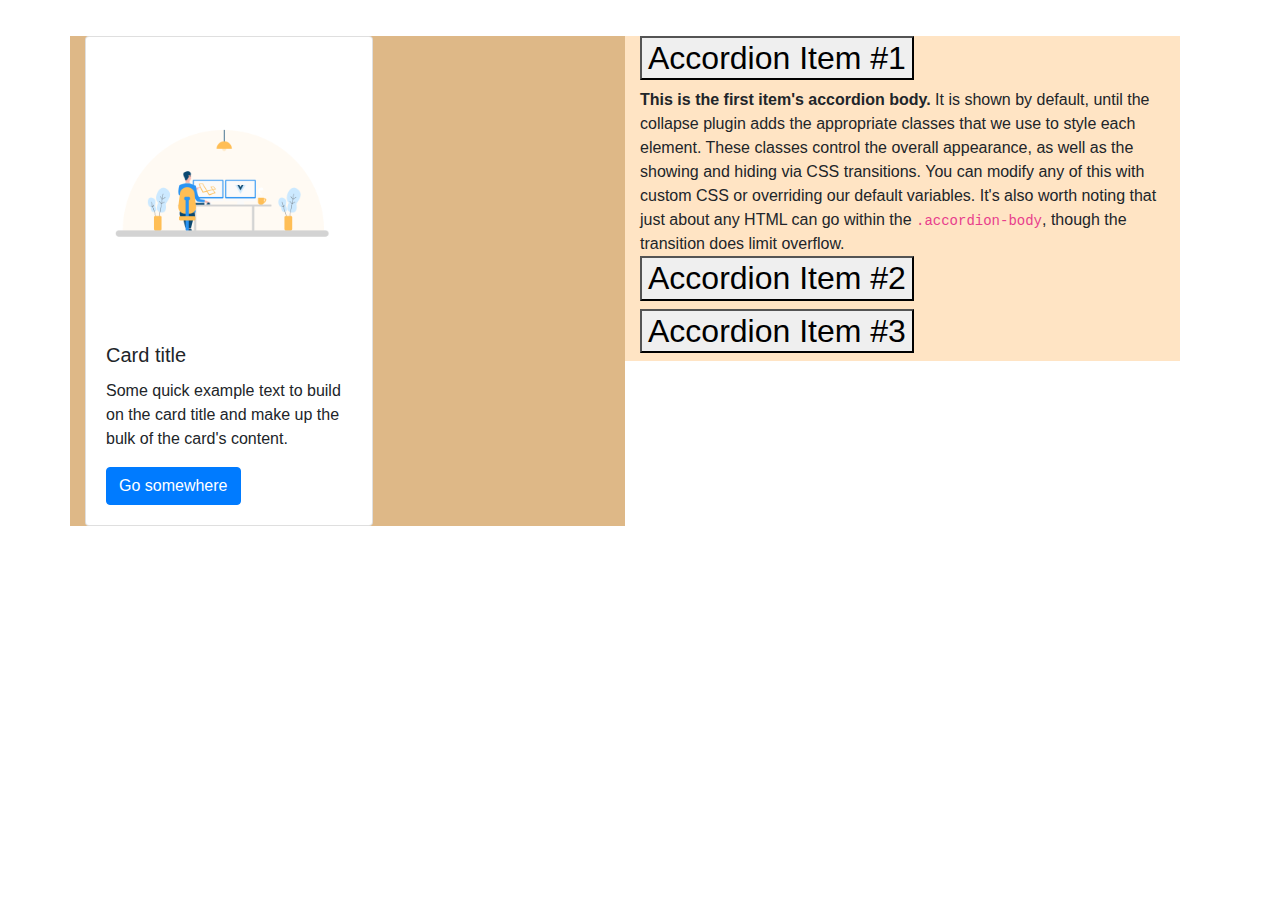
<file: About.html>
<!DOCTYPE html>
<html lang="en">

<head>
    <meta charset="UTF-8">
    <meta http-equiv="X-UA-Compatible" content="IE=edge">
    <meta name="viewport" content="width=device-width, initial-scale=1.0">
    <link rel="stylesheet" href="https://maxcdn.bootstrapcdn.com/bootstrap/4.5.2/css/bootstrap.min.css">
    <link rel="stylesheet" href="about.css">
    <title>About</title>
</head>

<body>
    <div class="row container-fluid about ">
        <div class=" row container body-part">
            <div class="col-md-6 about-left">

                <div class="card" style="width: 18rem;">
                    <img src="./images/frontend-designer.png" class="card-img-top" alt="...">
                    <div class="card-body">
                        <h5 class="card-title">Card title</h5>
                        <p class="card-text">Some quick example text to build on the card title and make up the bulk of
                            the card's content.</p>
                        <a href="#" class="btn btn-primary">Go somewhere</a>
                    </div>
                </div>
            </div>
            <div class="col-md-6 about-right">
                <div class="accordion" id="accordionExample">
                    <div class="accordion-item">
                      <h2 class="accordion-header" id="headingOne">
                        <button class="accordion-button" type="button" data-bs-toggle="collapse" data-bs-target="#collapseOne" aria-expanded="true" aria-controls="collapseOne">
                          Accordion Item #1
                        </button>
                      </h2>
                      <div id="collapseOne" class="accordion-collapse collapse show" aria-labelledby="headingOne" data-bs-parent="#accordionExample">
                        <div class="accordion-body">
                          <strong>This is the first item's accordion body.</strong> It is shown by default, until the collapse plugin adds the appropriate classes that we use to style each element. These classes control the overall appearance, as well as the showing and hiding via CSS transitions. You can modify any of this with custom CSS or overriding our default variables. It's also worth noting that just about any HTML can go within the <code>.accordion-body</code>, though the transition does limit overflow.
                        </div>
                      </div>
                    </div>
                    <div class="accordion-item">
                      <h2 class="accordion-header" id="headingTwo">
                        <button class="accordion-button collapsed" type="button" data-bs-toggle="collapse" data-bs-target="#collapseTwo" aria-expanded="false" aria-controls="collapseTwo">
                          Accordion Item #2
                        </button>
                      </h2>
                      <div id="collapseTwo" class="accordion-collapse collapse" aria-labelledby="headingTwo" data-bs-parent="#accordionExample">
                        <div class="accordion-body">
                          <strong>This is the second item's accordion body.</strong> It is hidden by default, until the collapse plugin adds the appropriate classes that we use to style each element. These classes control the overall appearance, as well as the showing and hiding via CSS transitions. You can modify any of this with custom CSS or overriding our default variables. It's also worth noting that just about any HTML can go within the <code>.accordion-body</code>, though the transition does limit overflow.
                        </div>
                      </div>
                    </div>
                    <div class="accordion-item">
                      <h2 class="accordion-header" id="headingThree">
                        <button class="accordion-button collapsed" type="button" data-bs-toggle="collapse" data-bs-target="#collapseThree" aria-expanded="false" aria-controls="collapseThree">
                          Accordion Item #3
                        </button>
                      </h2>
                      <div id="collapseThree" class="accordion-collapse collapse" aria-labelledby="headingThree" data-bs-parent="#accordionExample">
                        <div class="accordion-body">
                          <strong>This is the third item's accordion body.</strong> It is hidden by default, until the collapse plugin adds the appropriate classes that we use to style each element. These classes control the overall appearance, as well as the showing and hiding via CSS transitions. You can modify any of this with custom CSS or overriding our default variables. It's also worth noting that just about any HTML can go within the <code>.accordion-body</code>, though the transition does limit overflow.
                        </div>
                      </div>
                    </div>
                  </div>
            </div>
        </div>
    </div>
    <!-- script -->
    <script src="https://cdn.jsdelivr.net/npm/bootstrap@5.1.0/dist/js/bootstrap.bundle.min.js" integrity="sha384-U1DAWAznBHeqEIlVSCgzq+c9gqGAJn5c/t99JyeKa9xxaYpSvHU5awsuZVVFIhvj" crossorigin="anonymous"></script>
</body>

</html>
</file>
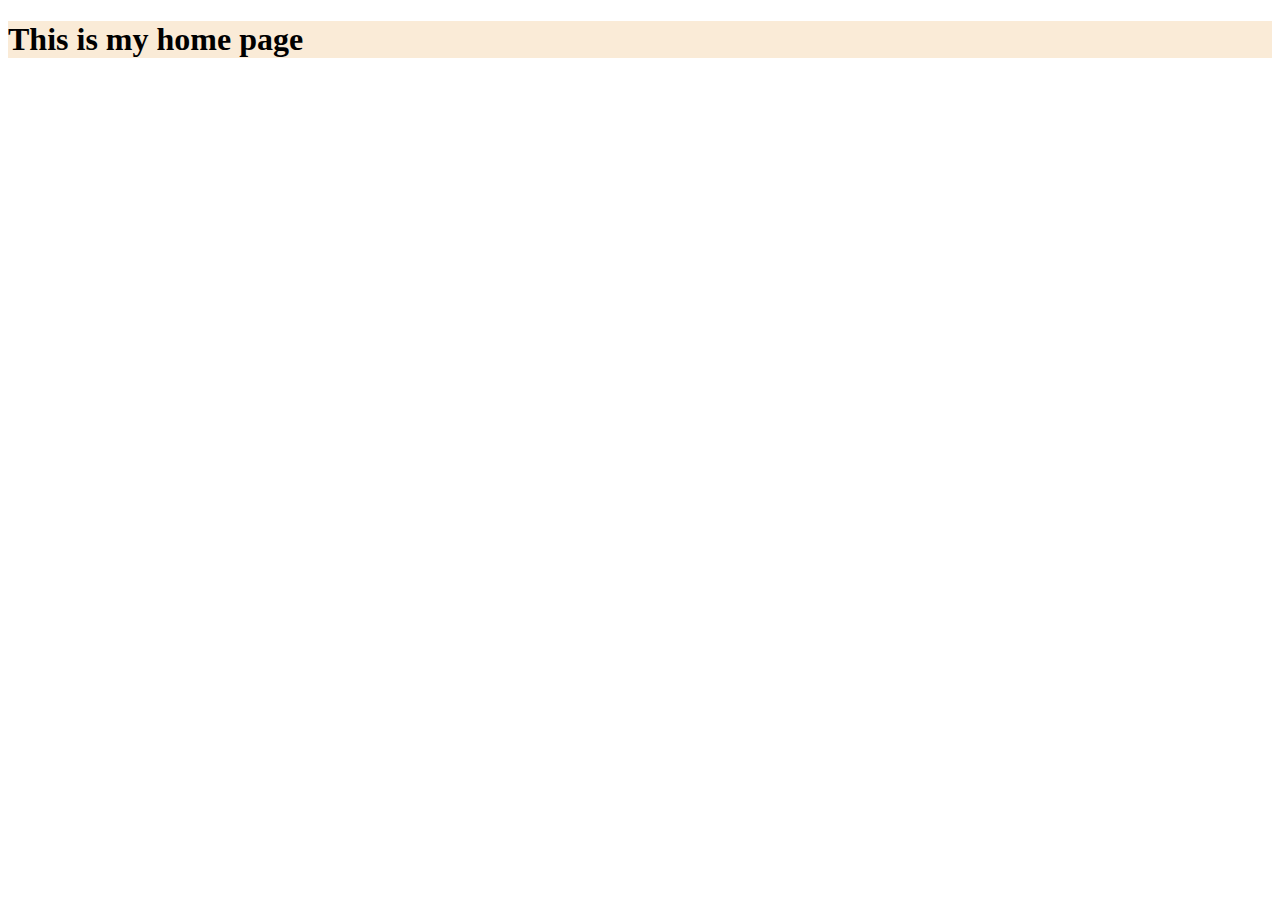
<file: home.html>
<!DOCTYPE html>
<html lang="en">
<head>
    <meta charset="UTF-8">
    <meta http-equiv="X-UA-Compatible" content="IE=edge">
    <meta name="viewport" content="width=device-width, initial-scale=1.0">
    <title>Document</title>
</head>
<body>
    <div style="background-color: antiquewhite;">

        <h1 >This is my home page</h1>
    </div>
</body>
</html>
</file>
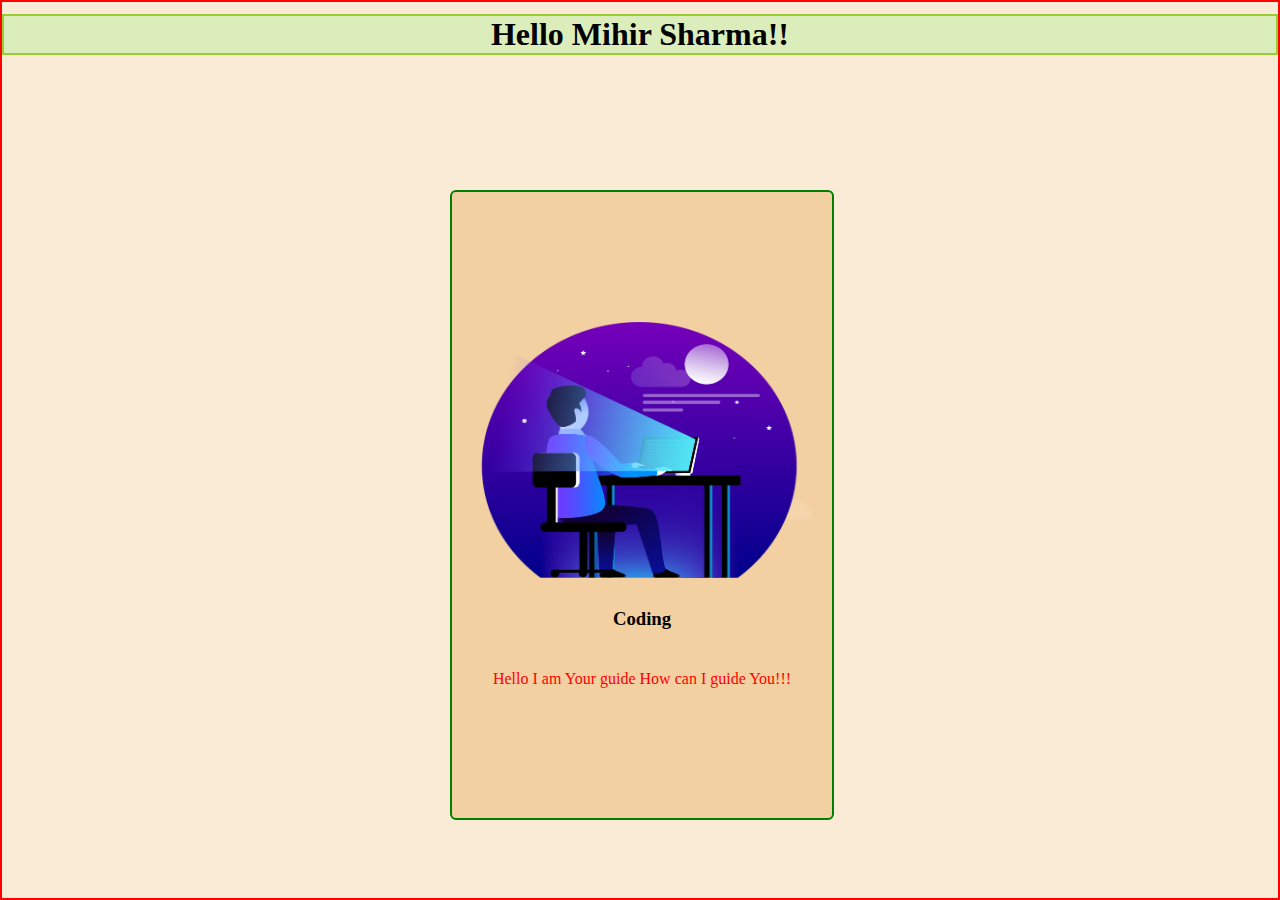
<file: product.html>
<!DOCTYPE html>
<html lang="en">
<head>
    <meta charset="UTF-8">
    <meta http-equiv="X-UA-Compatible" content="IE=edge">
    <meta name="viewport" content="width=device-width, initial-scale=1.0">
    <link rel="stylesheet" href="product.css">
    <title>Product Page</title>
</head>
<body>
    <div class="product">
        <div class="heading">Hello Mihir Sharma!!</div>
        <div class="product-cent">
        <div class="product-main">
        <img src="./images/pic.png" class="img-cen" alt="">
        <h3 class="head-sec">Coding</h3>
        <p style="color:red;text-align:center;">Hello I am Your guide How can I guide You!!!</p>

        
        
        </div>
        </div>
    
    </div>
    
</body>
</html>
</file>
<file: about.css>
body{
    box-sizing: border-box;
    margin: 0;
    padding: 0;
    
}
.container-fluid
{
    width: 100%;
}


.about-left{
    background-color: burlywood;
    height: 100%;
}
.about-right{
    background-color: bisque;
    height: 100%;
}
.body-part{
    margin:auto;
    margin-top: 36px;

}
</file>
<file: product.css>
*{
    margin: 0;
    padding: 0;
    box-sizing: border-box;
}
.heading{
    text-align: center;
    font-weight: 600;
    font-size: 32px;
    margin-top: 12px;
    border: 2px solid yellowgreen;
    background-color: rgba(191, 240, 163, 0.514);

}

.product{
    width: 100vw;
    height: 100vh;
    border: 2px solid red;
    /* display: flex;
    align-items: center;
    justify-content: center; */
    background-color: antiquewhite;
}
.product-cent{
    width: 30vw;
    height: 70vh;
    box-sizing: border-box;
    border: 2px solid green;
    margin-left: 35vw;
    margin-top: 15vh;
    display: flex;
    justify-content: center;
    border-radius: 6px;
    background-color: rgb(243, 208, 161);
}

.img-cen{
    margin-left: 10px;
    width: 30vw;
    height: 20vw;
}
.product-main{
    box-sizing: border-box;
    display: flex;
    flex-direction: column;
    align-items: center;
    justify-content: center;



}
.head-sec{
    margin-top: 30px;
    margin-bottom: 40px;
    font-weight: 600;
}
</file>
